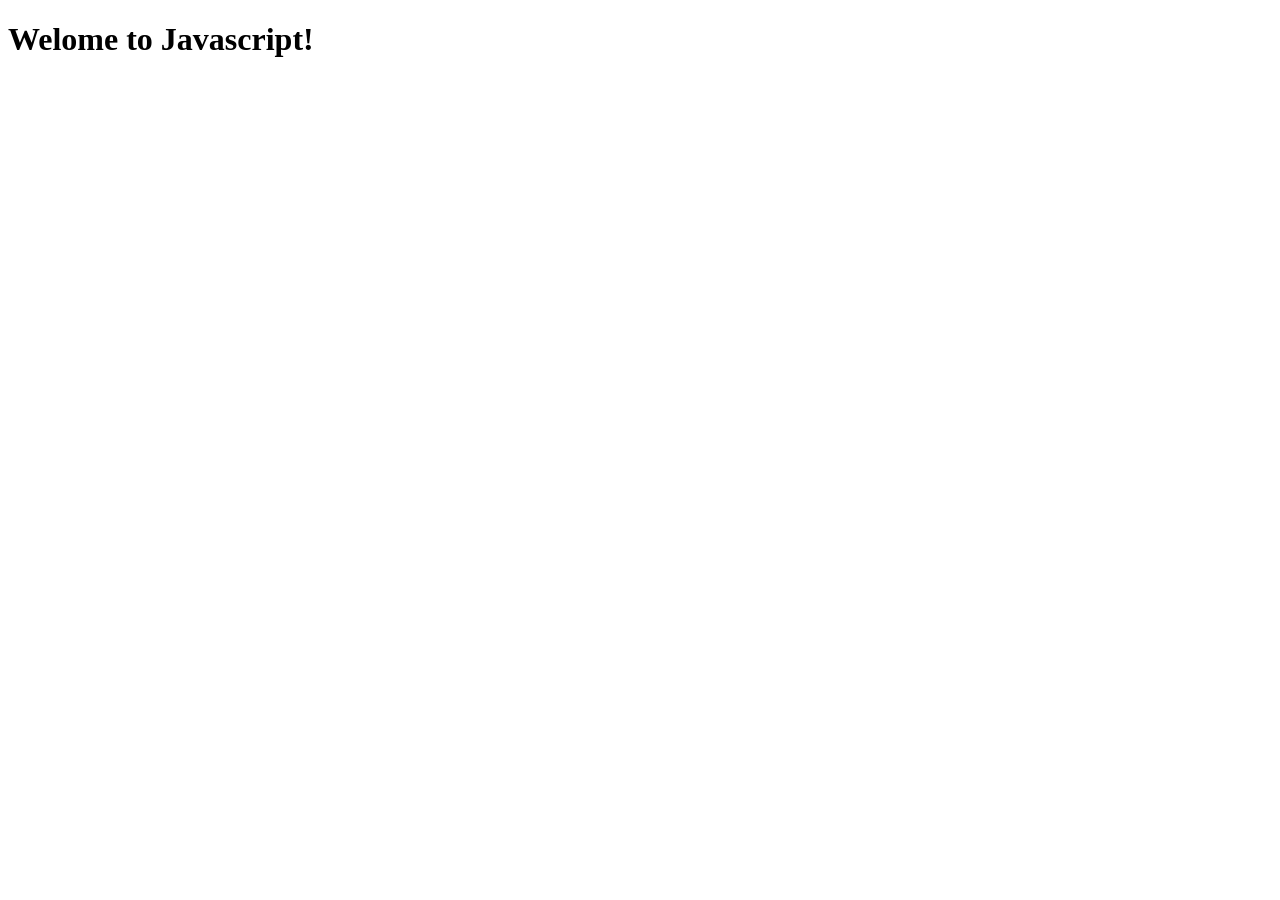
<file: W3_D1_Intro_To_JavaScript/index.html>
<!DOCTYPE html>
<html lang="en">
<head>
    <meta charset="UTF-8">
    <meta name="viewport" content="width=device-width, initial-scale=1.0">
    <title>Document</title>
</head>

<body>

    <h1>Welome to Javascript!</h1>

    <script>

        const name = "Arlinda"

        let num1 = 3

        let num2 = 5

        console.log("Hello, my name is" + " " + name)

        console.log(num1 + num2)

    </script>
    

</body>

</html>
</file>
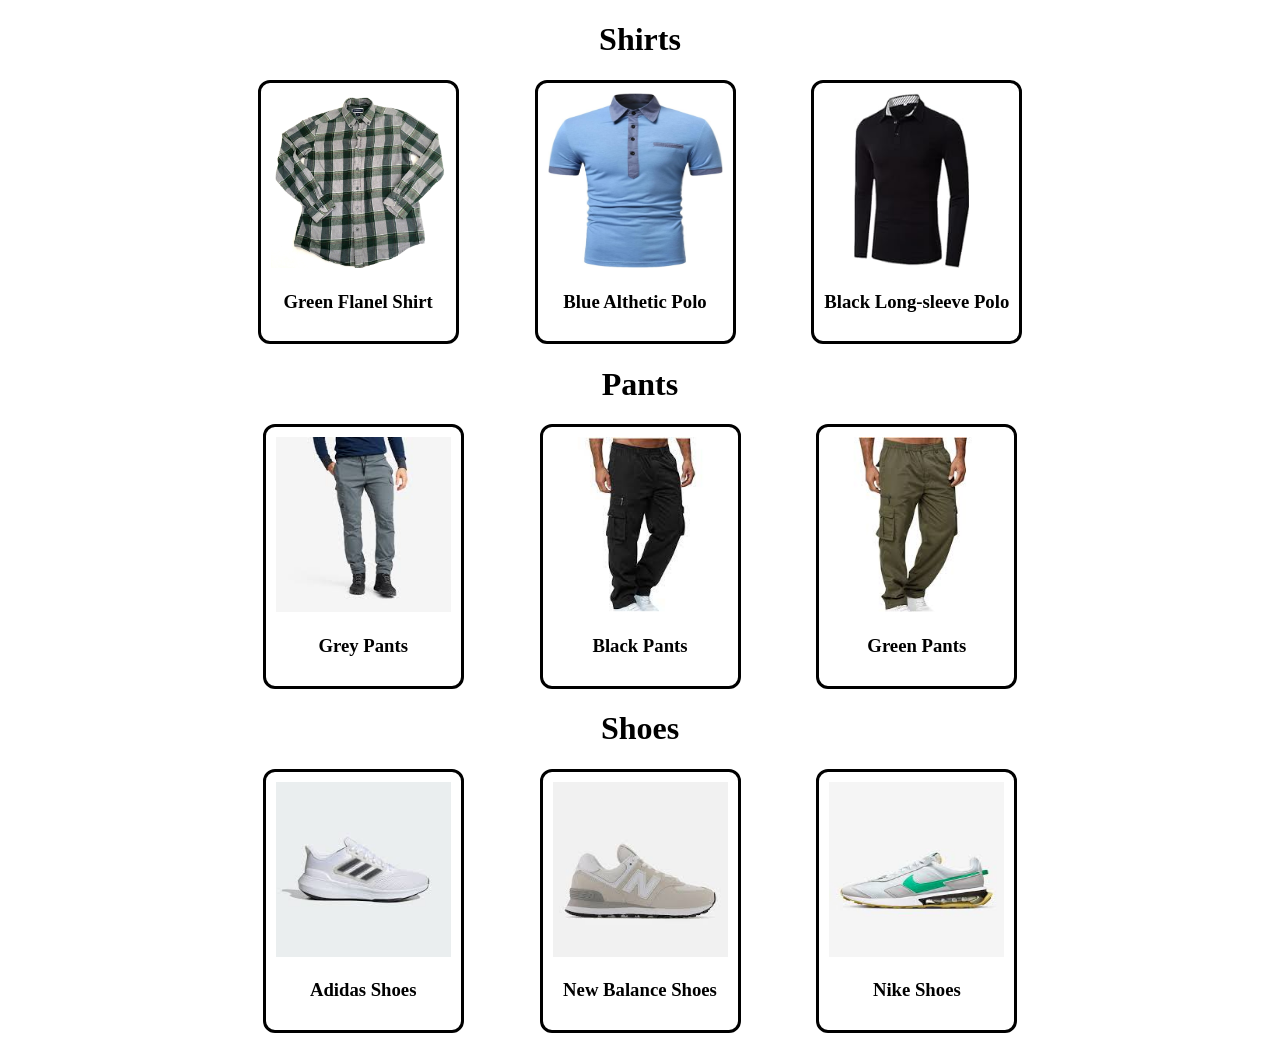
<file: W3_D2_The_DOM/index.html>
<!DOCTYPE html>
<html lang="en">
<head>
    <meta charset="UTF-8">
    <meta name="viewport" content="width=device-width, initial-scale=1.0">
    <title>Shopping Cart</title>
</head>

<body>
    <div id="shirtsSection">
        <h1 id="shirtsHeader">Shirts</h1>
        <div id="shirtsItems">
            <div id="itemShirt1">
                <img id="imgShirt1" width="175" height="175" src="./assets/shirt/shirt.jpg" />
                <h3 id="titleShirt1">Green Flanel Shirt</h3>
            </div>
            <div id="itemShirt2">
                <img id="imgShirt2" width="175" height="175" src="./assets/shirt/shirt2.jpg" />
                <h3 id="titleShirt2">Blue Althetic Polo</h3>
            </div>
            <div id="itemShirt3">
                <img id="imgShirt3" width="175" height="175" src="./assets/shirt/shirt3.jpg" />
                <h3 id="titleShirt3">Black Long-sleeve Polo</h3>
            </div>
        </div>
    </div>

    <div id="pantsSection">
        <h1 id="pantsHeader">Pants</h1>
        <div id="pantsItems">
            <div id="itemPants1">
                <img id="imgPants1" width="175" height="175" src="./assets/pants/Pants.jpg" />
                <h3 id="titlePants1">Grey Pants</h3>
            </div>
            <div id="itemPants2">
                <img id="imgPants2" width="175" height="175" src="./assets/pants/Pants2.jpg" />
                <h3 id="titlePants2">Black Pants</h3>
            </div>
            <div id="itemPants3">
                <img id="imgPants3" width="175" height="175" src="./assets/pants/Pants3.jpg" />
                <h3 id="titlePants3">Green Pants</h3>
            </div>
        </div>
    </div>

    <div id="shoesSection">
        <h1 id="shoesHeader">Shoes</h1>
        <div id="shoesItems">
            <div id="itemShoes1">
                <img id="imgShoes1" width="175" height="175" src="./assets/shoes/AdidasShoe.jpg" />
                <h3 id="titleShoes1">Adidas Shoes</h3>
            </div>
            <div id="itemShoes2">
                <img id="imgShoes2" width="175" height="175" src="./assets/shoes/NewBalanceShoe.jpg" />
                <h3 id="titleShoes2">New Balance Shoes</h3>
            </div>
            <div id="itemShoes3">
                <img id="imgShoes3" width="175" height="175" src="./assets/shoes/NikeShoe.jpg" />
                <h3 id="titleShoes3">Nike Shoes</h3>
            </div>
        </div>
    </div>
</body>

<script>
    // <============================= YOUR CODE HERE =============================>

    // <---------------- PART 1 ------------>
    // Align the clothing items horizontally

    var shirt1 = document.getElementById("itemShirt1");
    shirt1.style.display = "inline-block";

    var shirt2 = document.getElementById("itemShirt2");
    shirt2.style.display = "inline-block";

    var shirt3 = document.getElementById("itemShirt3");
    shirt3.style.display = "inline-block";

    //finish the rest of PART 1 here..

    var pants1 = document.getElementById("itemPants1");
    pants1.style.display = "inline-block";

    var pants2 = document.getElementById("itemPants2");
    pants2.style.display = "inline-block";

    var pants3 = document.getElementById("itemPants3");
    pants3.style.display = "inline-block";

    var shoes1 = document.getElementById("itemShoes1");
    shoes1.style.display = "inline-block";

    var shoes2 = document.getElementById("itemShoes2");
    shoes2.style.display = "inline-block";

    var shoes3 = document.getElementById("itemShoes3");
    shoes3.style.display = "inline-block";

    // <---------------- PART 2 ------------>
    // Space-out and center the clothing items

    var shirts = document.getElementById("shirtsItems");
    shirts.style.display = "flex";
    shirts.style.justifyContent = "center"

    shirt1.style.margin = "0% 3% 0%";
    shirt2.style.margin = "0% 3% 0%";
    shirt3.style.margin = "0% 3% 0%";

    var pants = document.getElementById("pantsItems")
    pants.style.display = "flex";
    pants.style.justifyContent = "center"

    pants1.style.margin = "0% 3% 0%";
    pants2.style.margin = "0% 3% 0%";
    pants3.style.margin = "0% 3% 0%";

    var shoes = document.getElementById("shoesItems")
    shoes.style.display = "flex"
    shoes.style.justifyContent = "center"

    shoes1.style.margin = "0% 3% 0%";
    shoes2.style.margin = "0% 3% 0%";
    shoes3.style.margin = "0% 3% 0%";

    // <---------------- PART 3 ------------>
    // Center the item descriptions and category headers

    var headings = document.getElementsByTagName("h1")
    Array.from(headings).forEach(function(heading){
        heading.style.textAlign = "center"
    })

    var headings = document.getElementsByTagName("h3")
    Array.from(headings).forEach(function(heading){
        heading.style.textAlign = "center"
    })

    // <---------------- PART 4 ------------>
    // Add padding to the item containers, Round the borders of item containers
   
    shirt1.style.padding = "10px";
    shirt1.style.borderRadius = "12px";

    shirt2.style.padding = "10px";
    shirt2.style.borderRadius = "12px";

    shirt3.style.padding = "10px";
    shirt3.style.borderRadius = "12px";

    pants1.style.padding = "10px";
    pants1.style.borderRadius = "12px";

    pants2.style.padding = "10px";
    pants2.style.borderRadius = "12px";

    pants3.style.padding = "10px";
    pants3.style.borderRadius = "12px";

    shoes1.style.padding = "10px";
    shoes1.style.borderRadius = "12px";

    shoes2.style.padding = "10px";
    shoes2.style.borderRadius = "12px";
    
    shoes3.style.padding = "10px";
    shoes3.style.borderRadius = "12px";

</script>








<style>
    #shirtsItems div {
    border: 3px solid black;
    }
    #pantsItems div {
    border: 3px solid black;
    }
    #shoesItems div {
    border: 3px solid black;
    }
</style>

</html>
</file>
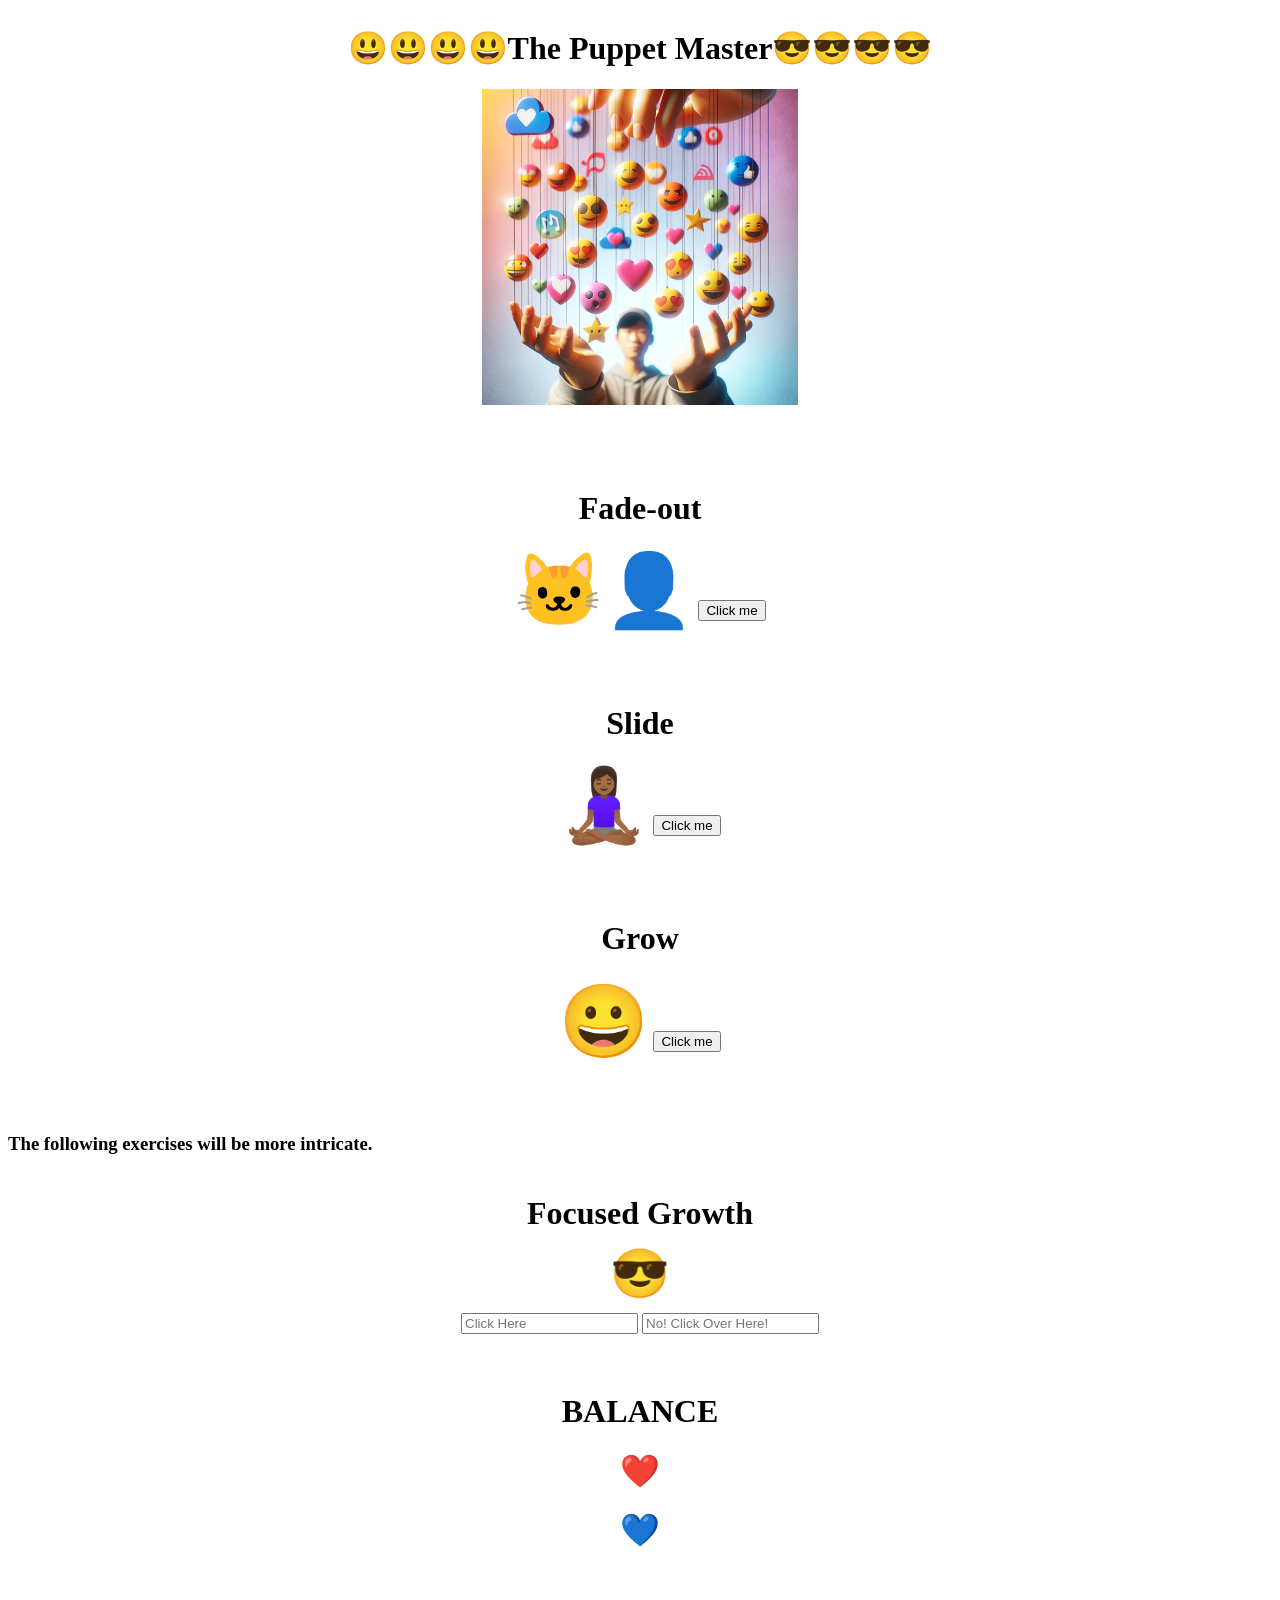
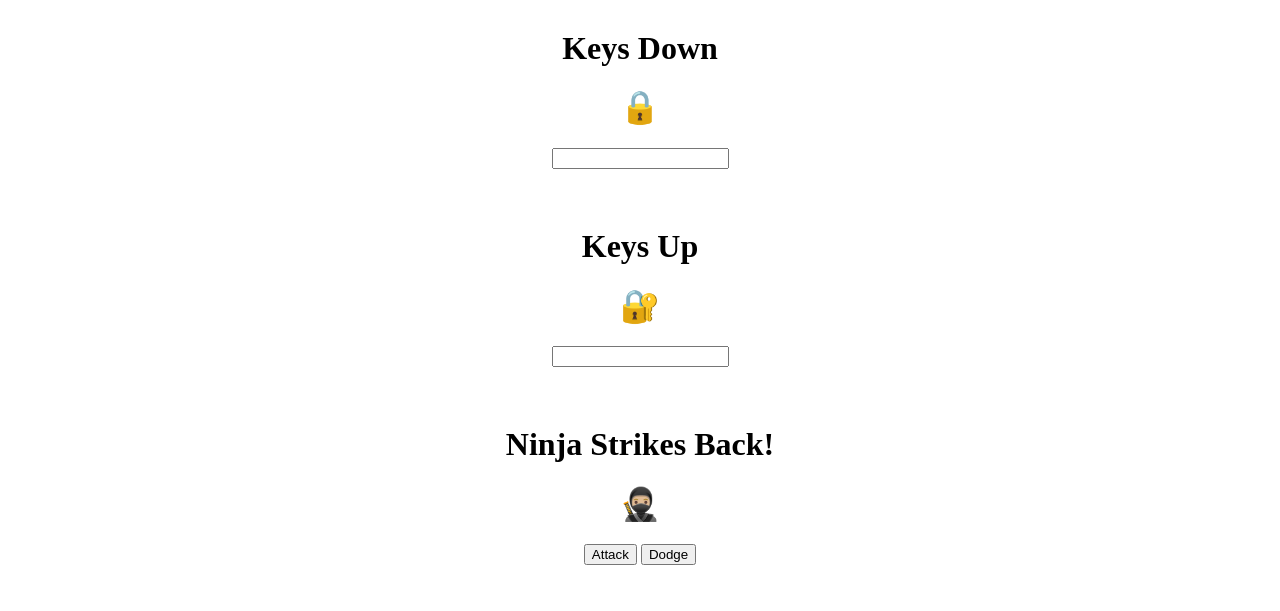
<file: W3_D3_HTML_Forms_And_JS_Events/index.html>
<!DOCTYPE html>
<html lang="en">
<head>
    <meta charset="UTF-8">
    <meta name="viewport" content="width=device-width, initial-scale=1.0">
    <title>The Puppeteer</title>
    <style>
    /* FadeOut Animation */
    @keyframes fadeOut {
        0% { opacity: 1; }
        100% { opacity: 0; }
    }
    .fadeOut {
        animation: fadeOut 2s ease forwards;
    }

    /* Slide Animation */
    @keyframes slideIn {
        0% { transform: translateX(0); }
        100% { transform: translateX(-100vh); }
    }
    .slide {
        animation: slideIn 2s ease forwards;
    }

    /* Grow Animation */
    @keyframes grow {
        0% { transform: scale(1); }
        100% { transform: scale(1.5); }
    }
    .grow {
        animation: grow 2s ease forwards;
    }

    /* Bounce Animation */
    @keyframes bounceIn {
        0%, 20%, 50%, 80%, 100% {
            transform: translateY(0);
            opacity: 1;
        }
        40% {
            transform: translateY(-30px);
        }
        60% {
            transform: translateY(-15px);
        }
    }
    .bounce {
        animation: bounceIn 2s infinite 2s;
    }
    @keyframes bounceOut {
        0%, 20%, 50%, 80%, 100% {
            transform: translateY(0);
            opacity: 1;
        }
        40% {
            transform: translateY(30px);
        }
        60% {
            transform: translateY(15px);
        }
    }
    .bounceDown {
        animation: bounceOut 2s infinite 2s;
    }
    </style>

</head>

<body>
    <div id="navbar">
        <h1>😃</h1><h1>😃</h1><h1>😃</h1><h1>😃</h1>
        <h1 id="title">
            The Puppet Master
        </h1>
        <h1>😎</h1><h1>😎</h1><h1>😎</h1><h1>😎</h1>
    </div>
    <div id="content">
        <img id="puppeteer" src="puppeteer.png" />
        <div id="assignmentBlocks">
            <div class="assignmentBlock">
                <h1>Fade-out</h1>
                <h1 id="ninjaEmoji">🐱‍👤</h1>
                <button
                    onclick='const ninjaEmojiHTML = document.getElementById("ninjaEmoji");
                    ninjaEmojiHTML.className = "fadeOut";'>Click me</button>
            </div>
            <div class="assignmentBlock">
                <h1>Slide</h1>
                <h1 id="yogaEmoji">🧘🏾‍♀️</h1>
                <button 
                    onclick='const yogaEmojiHTML = document.getElementById("yogaEmoji");
                    yogaEmojiHTML.className = "slide";'>Click me</button>
            </div>
            <div class="assignmentBlock">
                <h1>Grow</h1>
                <h1 id="smileyEmoji">😀</h1>
                <button
                    onclick='const smileyEmojiHTML = document.getElementById("smileyEmoji");
                    smileyEmojiHTML.className = "grow";'>Click me</button>
            </div>




            <h3>The following exercises will be more intricate.</h3>
            <div class="assignmentBlock">
                <h1>Focused Growth</h1>
                <h1 class="grow" id="shadeEmoji">😎</h1>
                <input placeholder="Click Here" type="text" onfocus='
                //*** YOUR JAVASCRIPT CODE HERE ***
                //Assign the grow class to the HTML element with the smiley emoji


                '/>
                <input placeholder="No! Click Over Here!" type="text" onblur=""/>
            </div>
            <div class="assignmentBlock">
                <h1>BALANCE</h1>
                <h1 id="" onmouseenter='
                //*** YOUR JAVASCRIPT CODE HERE ***
                //Assign the grow class to this HTML element
                //Remove the grow class from the HTML element with the Blue Heart Emoji

                '>❤️</h1>
                <h1 id="" onmouseleave='
                //*** YOUR JAVASCRIPT CODE HERE ***
                //Assign the grow class to this HTML element
                //Remove the grow class from the HTML element with the Red Heart Emoji

                '>💙</h1>
            </div>

            <div class="assignmentBlock">
                <h1>Keys Down</h1>
                <h1 id="" class="">🔒</h1>
                <input type="text" onkeydown='
                //*** YOUR JAVASCRIPT CODE HERE ***
                //Assign the bounceDown class to the HTML element with the Locked Emoji

                '/>
            </div>
            <div class="assignmentBlock">
                <h1>Keys Up</h1>
                <h1 id="" class="">🔐</h1>
                <input type="text" onkeyup='
                //*** YOUR JAVASCRIPT CODE HERE ***
                //Assign the bounce class to the HTML element with the Locked with Key Emoji

                '/>
            </div>
            <div class="assignmentBlock">
                <h1>Ninja Strikes Back!</h1>
                <h1 id="ninjaEmoji2">🥷🏼</h1>
                <button
                    onclick='
                    //*** YOUR JAVASCRIPT CODE HERE ***
                    //Assign the fadeOut class to the HTML element with the ninja emoji

                    '>Attack</button>
                    <button
                    onclick='
                    //*** YOUR JAVASCRIPT CODE HERE ***
                    //Remove the fadeOut class to the HTML element with the ninja emoji

                    '>Dodge</button>
            </div>
        </div>
    </div>
</body>




<!-- ======================== DO NOT MODIFY ======================== -->
<style>
    #navbar {
        display: flex;
        justify-content: center;
        align-items: center;
    }

    #title {
        display: inline-block;
    }

    #puppeteer {
        width: 25%;
    }

    #content {
        display: flex;
        align-items: center;
        flex-direction: column;

    }

    #assignmentBlocks{
        /* border: 3px solid purple; */
        margin-top: 5%;
        display: flex;
        flex-direction: column;
        width: 100%;
    }

    .assignmentBlock {
        /* border: 3px solid yellow; */
        flex: 1;
        text-align: center;
        margin-bottom: 3%;
    }

    #ninjaEmoji {
        margin-top: 0%;
        margin-bottom: 1%;
        font-size: 8vh;
        display: inline-block;
    }
    #yogaEmoji {
        margin-top: 0%;
        margin-bottom: 1%;
        font-size: 8vh;
        display: inline-block;
    }
    #smileyEmoji {
        margin-top: 0%;
        margin-bottom: 1%;
        font-size: 8vh;
        display: inline-block;
    }
</style>
<!-- ======================== DO NOT MODIFY ======================== -->

</html>
</file>
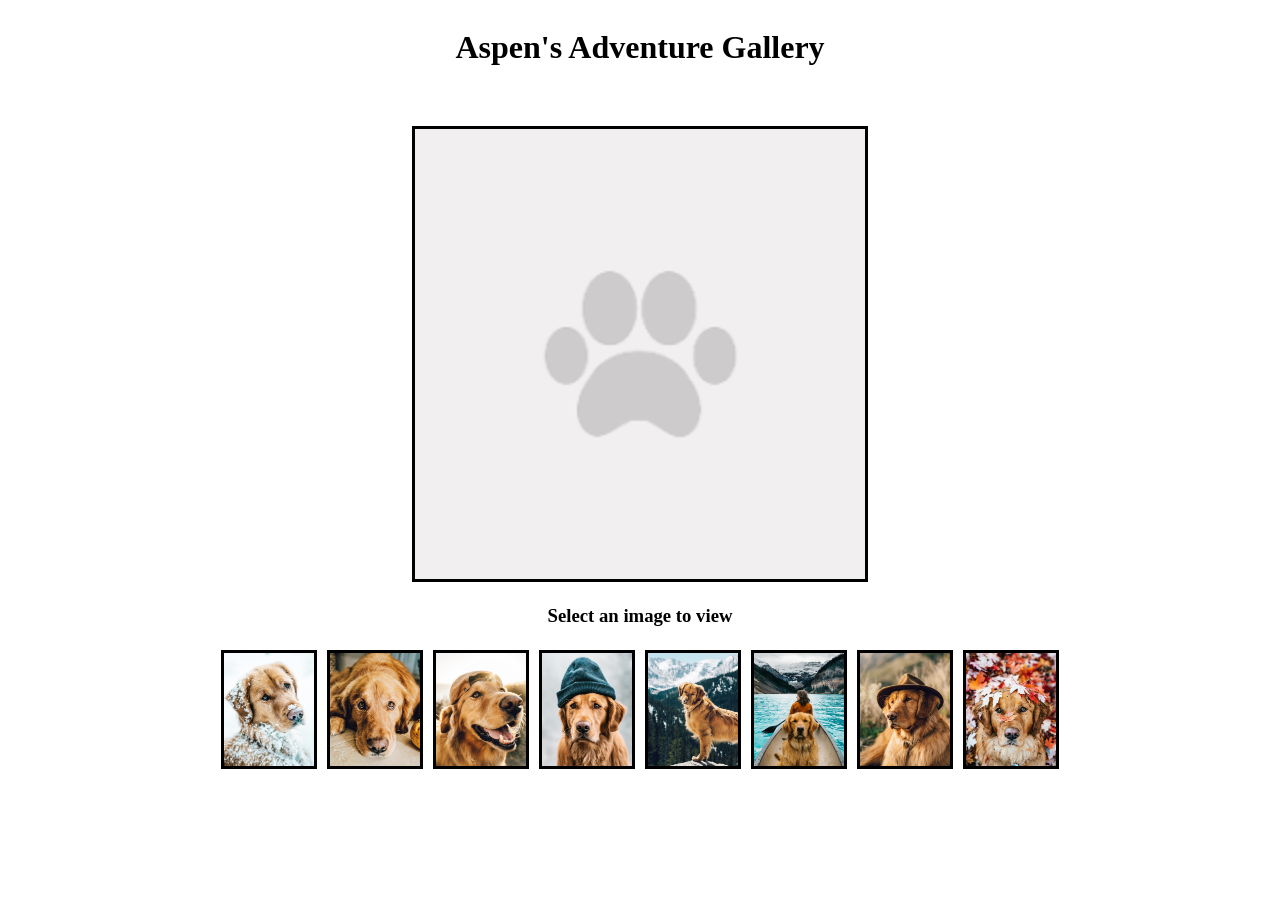
<file: W3_D4_JS_Events_Continued/index.html>
<!DOCTYPE html>
<html>

<body>
    <div id='header'>
        <h1>Aspen's Adventure Gallery</h1>
    </div>
    <div id='content'>
        <div id="mainDisplay">
            <img id="mainDisplayImage" src="assets/placeholder.png"/>
        </div>
        <h3>Select an image to view</h3>
        <div id='thumbnailsContainer'>
            <div class='thumbnail'>
                <img src="assets/Aspen1.jpg" class="thumbnailImage" id="A1I">
                <button id="A1B"
                    onclick='
                        var mainDisplayImageHTML = document.getElementById("mainDisplayImage");
                        mainDisplayImageHTML.src = "assets/Aspen1.jpg";
                '>View</button>
            </div>
            <div class='thumbnail'>
                <img src="assets/Aspen2.jpg" class="thumbnailImage" id="A2I">
                <button id="A2B"
                    onclick='
                        var mainDisplayImageHTML = document.getElementById("mainDisplayImage");
                        mainDisplayImageHTML.src = "assets/Aspen2.jpg";
                '>View</button>
            </div>
            <div class='thumbnail'>
                <img src="assets/Aspen3.jpg" class="thumbnailImage" id="A3I">
                <button id="A3B"
                    onclick='
                        var mainDisplayImageHTML = document.getElementById("mainDisplayImage");
                        mainDisplayImageHTML.src = "assets/Aspen3.jpg";
                '>View</button>
            </div>
            <div class='thumbnail'>
                <img src="assets/Aspen4.jpg" class="thumbnailImage" id="A4I">
                <button id="A4B"
                    onclick='
                        var mainDisplayImageHTML = document.getElementById("mainDisplayImage");
                        mainDisplayImageHTML.src = "assets/Aspen4.jpg";
                '>View</button>
            </div>
            <div class='thumbnail'>
                <img src="assets/Aspen5.jpg" class="thumbnailImage" id="A5I">
                <button id="A5B"
                    onclick='
                        var mainDisplayImageHTML = document.getElementById("mainDisplayImage");
                        mainDisplayImageHTML.src = "assets/Aspen5.jpg";
                '>View</button>
            </div>
            <div class='thumbnail'>
                <img src="assets/Aspen6.jpg" class="thumbnailImage" id="A6I">
                <button id="A6B"
                    onclick='
                        var mainDisplayImageHTML = document.getElementById("mainDisplayImage");
                        mainDisplayImageHTML.src = "assets/Aspen6.jpg";
                '>View</button>
            </div>
            <div class='thumbnail'>
                <img src="assets/Aspen7.jpg" class="thumbnailImage" id="A7I">
                <button id="A7B"
                    onclick='
                        var mainDisplayImageHTML = document.getElementById("mainDisplayImage");
                        mainDisplayImageHTML.src = "assets/Aspen7.jpg";
                '>View</button>
            </div>
            <div class='thumbnail'>
                <img src="assets/Aspen8.jpg" class="thumbnailImage" id="A8I">
                <button id="A8B"
                    onclick='
                        var mainDisplayImageHTML = document.getElementById("mainDisplayImage");
                        mainDisplayImageHTML.src = "assets/Aspen8.jpg";
                '>View</button>
            </div>
        </div>
    </div>
    <script>

        const Asp1But = document.getElementById("A1B")
        const Asp2But = document.getElementById("A2B")
        const Asp3But = document.getElementById("A3B")
        const Asp4But = document.getElementById("A4B")
        const Asp5But = document.getElementById("A5B")
        const Asp6But = document.getElementById("A6B")
        const Asp7But = document.getElementById("A7B")
        const Asp8But = document.getElementById("A8B")

        Asp1But.style.display = "none"
        Asp2But.style.display = "none"
        Asp3But.style.display = "none"
        Asp4But.style.display = "none"
        Asp5But.style.display = "none"
        Asp6But.style.display = "none"
        Asp7But.style.display = "none"
        Asp8But.style.display = "none"

        Asp1But.previousElementSibling.addEventListener('mouseover', function(){
                Asp1But.style.display = 'block';
            });

        Asp1But.previousElementSibling.addEventListener('mouseout', function(){
                Asp1But.style.display = 'none';
        })

        Asp2But.previousElementSibling.addEventListener('mouseover', function(){
                Asp2But.style.display = 'block';
            });

        Asp2But.previousElementSibling.addEventListener('mouseout', function(){
                Asp2But.style.display = 'none';
        })

        Asp3But.previousElementSibling.addEventListener('mouseover', function(){
                Asp3But.style.display = 'block';
            });

        Asp3But.previousElementSibling.addEventListener('mouseout', function(){
                Asp3But.style.display = 'none';
        })

        Asp4But.previousElementSibling.addEventListener('mouseover', function(){
                Asp4But.style.display = 'block';
            });

        Asp4But.previousElementSibling.addEventListener('mouseout', function(){
                Asp4But.style.display = 'none';
        })

        Asp5But.previousElementSibling.addEventListener('mouseover', function(){
                Asp5But.style.display = 'block';
            });

        Asp5But.previousElementSibling.addEventListener('mouseout', function(){
                Asp5But.style.display = 'none';
        })

        Asp6But.previousElementSibling.addEventListener('mouseover', function(){
                Asp6But.style.display = 'block';
            });

        Asp6But.previousElementSibling.addEventListener('mouseout', function(){
                Asp6But.style.display = 'none';
        })

        Asp7But.previousElementSibling.addEventListener('mouseover', function(){
                Asp7But.style.display = 'block';
            });

        Asp7But.previousElementSibling.addEventListener('mouseout', function(){
                Asp7But.style.display = 'none';
        })

        Asp8But.previousElementSibling.addEventListener('mouseover', function(){
                Asp8But.style.display = 'block';
            });

        Asp8But.previousElementSibling.addEventListener('mouseout', function(){
                Asp8But.style.display = 'none';
        })
    </script>
</body>

<style>

    #header {
        display: flex;
        justify-content: center;
    }
    #content {
        display: flex;
        flex-direction: column;
        align-items: center;
    }
    #mainDisplay{

        margin-top: 3%;
    }

    #mainDisplay img {
        width: 50vh;
        border: 3px solid black;
    }

    #thumbnailsContainer {
        display: flex;
        justify-content: space-evenly;
        flex-wrap: wrap;
        /* margin-top: 5%; */
    }
    .thumbnail {
        position: relative; /* Set position context for absolute positioning of the button */
        margin: 5px;
        display: flex;
        flex-direction: column;
        align-items: center;
        background-color: gray;
        border: 3px solid black;
    }
    .thumbnail img {
        margin: 0;
        width: 10vh;
        object-fit: cover; /* This will make sure to cover the area without stretching the image */
    }
    .thumbnail button {
        position: absolute; /* Position the button over the image */
        top: 50%;
        left: 50%;
        transform: translate(-50%, -50%); /* Center the button */
    }

/*can i increase the mouseover area so that it's not so difficult to click the view button*/
</style>
</html>
</file>
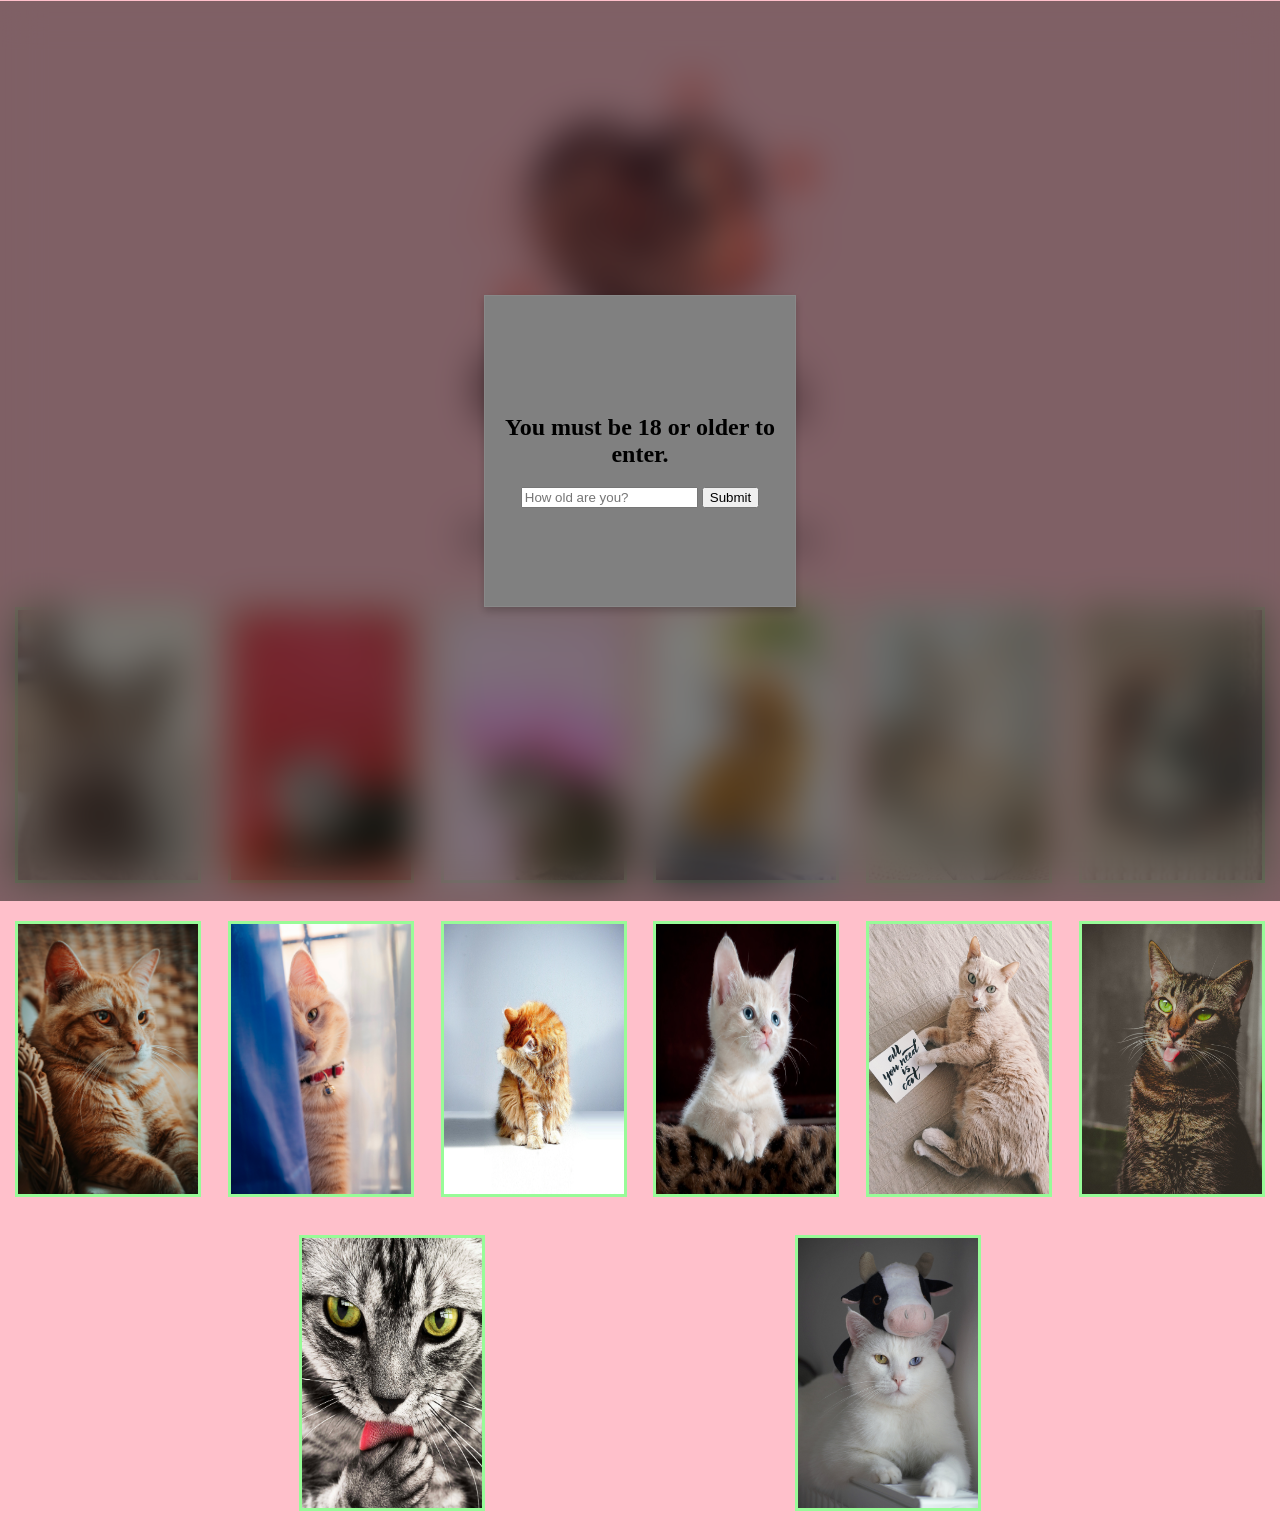
<file: W4_D2_If_Statements/index.html>
<!DOCTYPE html>
<html>
<body>

    <div id="ageGateModal">
        <div id="ageGateContent">
            <h2>You must be 18 or older to enter.</h2>
            <div id="age-form">
                <input id="ageInput" type="text" placeholder="How old are you?"/>
                <button onclick='click1();'>Submit</button>
                   
            </div>
    </div>
    </div>
<script>
    function click1(){
        console.log('test');
        let ageInputHTML = document.getElementById("ageInput");
        let userAge = ageInputHTML.value;
        let userIsAdult = userAge >= 18;
        console.log('test');

            if(userIsAdult)
                {document.getElementById("ageGateModal").style.display = "none"; console.log('test')}
            else
                {alert("You are too young to proceed. Please leave.");}          
    }                 
</script>



<!--================== DO NOT MODIFY ANYTHING BELOW =================-->



<!--================== DO NOT MODIFY ANYTHING BELOW =================-->






<!--================== DO NOT MODIFY ANYTHING BELOW =================-->


<!--================== DO NOT MODIFY ANYTHING BELOW =================-->

<!--================== DO NOT MODIFY ANYTHING BELOW =================-->



<!--================== DO NOT MODIFY ANYTHING BELOW =================-->










<!--================== DO NOT MODIFY ANYTHING BELOW =================-->
    
    <div id='header'>
        <img id="headerTitle" src="./onlycats.png"/>    
    </div>
    <div id="contentHeader">
        <h1>Fine Felines In Your Area</h1>
    </div>
    <div id="content">
        <div class='thumbnail'>
            <img src="assets/cat1.jpg" class="thumbnailImage">
        </div>
        <div class='thumbnail'>
            <img src="assets/cat2.jpg" class="thumbnailImage">
        </div>
        <div class='thumbnail'>
            <img src="assets/cat3.jpg" class="thumbnailImage">
        </div>
        <div class='thumbnail'>
            <img src="assets/cat4.jpg" class="thumbnailImage">
        </div>
        <div class='thumbnail'>
            <img src="assets/cat5.jpg" class="thumbnailImage">
        </div>
        <div class='thumbnail'>
            <img src="assets/cat6.jpg" class="thumbnailImage">
        </div>
        <div class='thumbnail'>
            <img src="assets/cat7.jpg" class="thumbnailImage">
        </div>
        <div class='thumbnail'>
            <img src="assets/cat8.jpg" class="thumbnailImage">
        </div>
        <div class='thumbnail'>
            <img src="assets/cat9.jpg" class="thumbnailImage">
        </div>
        <div class='thumbnail'>
            <img src="assets/cat10.jpg" class="thumbnailImage">
        </div>
        <div class='thumbnail'>
            <img src="assets/cat11.jpg" class="thumbnailImage">
        </div>
        <div class='thumbnail'>
            <img src="assets/cat12.jpg" class="thumbnailImage">
        </div>
        <div class='thumbnail'>
            <img src="assets/cat13.jpg" class="thumbnailImage">
        </div>
        <div class='thumbnail'>
            <img src="assets/cat14.jpg" class="thumbnailImage">
        </div>
    </div>
</body>


<style>
    body{
        background-color: pink;
        margin: 0;
        padding: 0;
        height: 100%;
        border: 1px solid pink;
    }

    #ageGateModal {
        position: fixed; /* Stay in place */
        z-index: 1; /* Sit on top */
        left: 0;
        width: 100%;
        height: 100%;
        display: flex;
        justify-content: center;
        align-items: center;
        background-color: #888;
        background-color: rgba(0, 0, 0, 0.5); /* Semi-transparent background */
        backdrop-filter: blur(20px); /* Add a blur effect to the background */
    }

    #ageGateContent {
        background-color: #fefefe;
        padding: 20px;
        border: 1px solid #888;
        width: 30vh;
        height: 30vh;
        box-shadow: 0 4px 8px 0 rgba(0,0,0,0.2);
        background-color: gray;
        animation-name: animatetop;
        display: flex;
        flex-direction: column;
        justify-content: center;
        animation-duration: 0.4s;
        
    }
    #ageGateContent h2 {
        text-align: center;
    }
    #age-form{
        text-align: center;
        align-items: center;
    } 
    #header {
        margin-top: 2.5%;
        display: flex;
        justify-content: center;
        align-items: center;
        /* border: 3px solid purple; */
    }
    #headerTitle {
        display: inline-block;
        width: 35%;
    }
    #logo {
        /* border: 3px solid red; */
        width: 15%;
        position: absolute;
        left: 3%;
        display: inline-block;
    }
    #contentHeader {
        margin-top: 3%;
        /* border: 3px solid red; */
        display: flex;
        justify-content: center;
    }
    #contentHeader h1 {
        display: inline-block;
        margin: 0;
    }
    #content {
        /* border: 3px solid black; */
        margin-top: 3%;
        display: flex;
        justify-content: space-evenly;
        flex-wrap: wrap;
    }
    .thumbnail{
        border: 3px solid palegreen;
        display: flex;
        flex-direction: column;
        width: 20vh;
        height: 30vh;
        margin-top: 1%;
        margin-bottom: 2%;
        margin-right: 1%;
        margin-left: 1%;


    }
    .thumbnail img {
        margin: 0;
        width: 100%;
        height: 100%;
    }
</style>

</html>
</file>
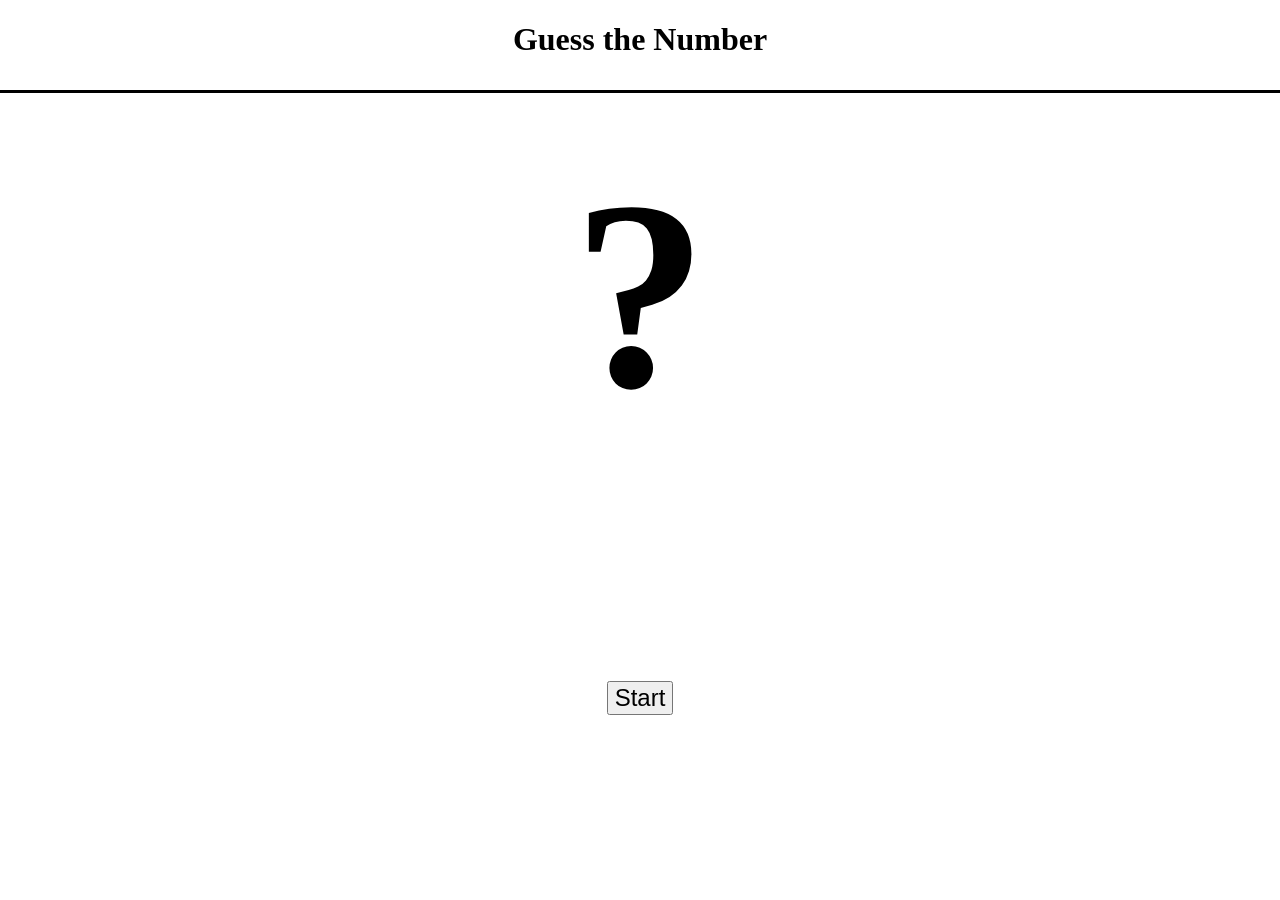
<file: W4_D3_While_Loops/index.html>
<!DOCTYPE html>
<html lang="en">

<style>
    @keyframes celebration {
        0% {background-color: white;}
        14% {background-color: orange;}
        28% {background-color: yellow;}
        42% {background-color: green;}
        57% {background-color: blue;}
        71% {background-color: indigo;}
        85% {background-color: violet;}
        100% {background-color: white;}
    }
</style>

<body id="page">
    <div id="header">
        <h1>Guess the Number</h1>
    </div>
    <div id="content">
        <div>
            <h1 id="answer">?</h1>
        </div>
        <div>
            <button id="startButton" onclick='
                var randomDecimalNumber = Math.random() * 100;
                var randomWholeNumber = Math.floor(randomDecimalNumber);
                var correctAnswer = randomWholeNumber;
                 
                console.log(correctAnswer);

                var playerGuess = prompt("Pick a number between 1 and 100.");

                console.log(playerGuess);

                function answerWon(playerGuess)
                    {document.getElementById("answer").innerHTML = correctAnswer;
                     document.getElementById("startButton").innerHTML = "Play again"}

                     if (playerGuess == correctAnswer) {
                        alert("You got it!");
                        answerWon(playerGuess);
                    } else {
                        while (playerGuess != correctAnswer) {
                            if (playerGuess > correctAnswer) {
                                alert("Too high");
                            } else if (playerGuess < correctAnswer) {
                                alert("Too low");
                            }
                            playerGuess = prompt("Pick a number between 1 and 100.");
                        }
                    }
                //*** YOUR JAVASCRIPT CODE HERE ***


                '>Start</button>
            


<!--================== DO NOT MODIFY ANYTHING BELOW =================-->








<!--================== DO NOT MODIFY ANYTHING BELOW =================-->










<!--================== DO NOT MODIFY ANYTHING BELOW =================-->







<!--================== DO NOT MODIFY ANYTHING BELOW =================-->









<!--================== DO NOT MODIFY ANYTHING BELOW =================-->











<!--================== DO NOT MODIFY ANYTHING BELOW =================-->
<!--================== DO NOT MODIFY ANYTHING BELOW =================-->





<!--================== DO NOT MODIFY ANYTHING BELOW =================-->







<!--================== DO NOT MODIFY ANYTHING BELOW =================-->
<!--================== DO NOT MODIFY ANYTHING BELOW =================-->


        </div>

    </div>

</body>

<style>
    body,
    html {
        margin: 0;
        display: flex;
        flex-direction: column;
        height: 100%;
    }

    #header {
        border-bottom: 3px solid black;
        display: flex;
        justify-content: center;
        flex: 1
    }

    #headerTitle {
        /* border: 3px solid blue; */
        display: inline-block;
    }

    #content {
        /* border: 3px solid red; */
        flex: 9;
        display: flex;
        flex-direction: column;
    }

    #content div {
        /* border: 3px solid purple; */
        flex: 1;
        display: flex;
        justify-content: center;
        align-items: center;
    }

    #answer {
        display: inline-block;
        font-size: 30vh;
        /* border: 3px solid purple; */
        margin: 0;
        padding: 0;
    }

    #guess {
        /* border: 3px solid blue; */
        flex: 1;
        display: flex;
        flex-direction: column;
        /* justify-content: center; */
        align-items: center;
    }

    #guess h1 {
        /* display: inline-block; */
        /* border: 3px solid red; */
        text-align: center;
        margin-top: 7vh;
        padding: 0;
    }

    #startButton {
        font-size: x-large;
    }

    /* Additional styles for the blinking cursor effect */
    #guessInput {
        margin-top: 6vh;
        /* height: 0.5vh; */
        width: 9vh;
        /* Make the input very thin, like a cursor */
        border: none;
        /* Remove the border */
        background: transparent;
        /* Make the background transparent */
        text-align: center;
        color: transparent;
        /* Make the text transparent so only the caret shows */
        outline: none;
        /* Remove the outline */
        caret-color: black;
        /* Set the color of the caret (the blinking cursor) */
        text-shadow: 0 0 0 black;
        /* Make the text shadow black to ensure cursor visibility */
        /* background-color: black; */
    }

    /* Keyframes for the blinking effect */
    @keyframes blink {
        to {
            visibility: hidden;
        }
    }

    /* Apply the blinking effect to the input field */
    #guessInput {
        animation: blink 1s steps(5, start) infinite;
    }

    .displayNumber {
        background-color: white;
        font-size: xx-large;
    }


</style>

</html>
</file>
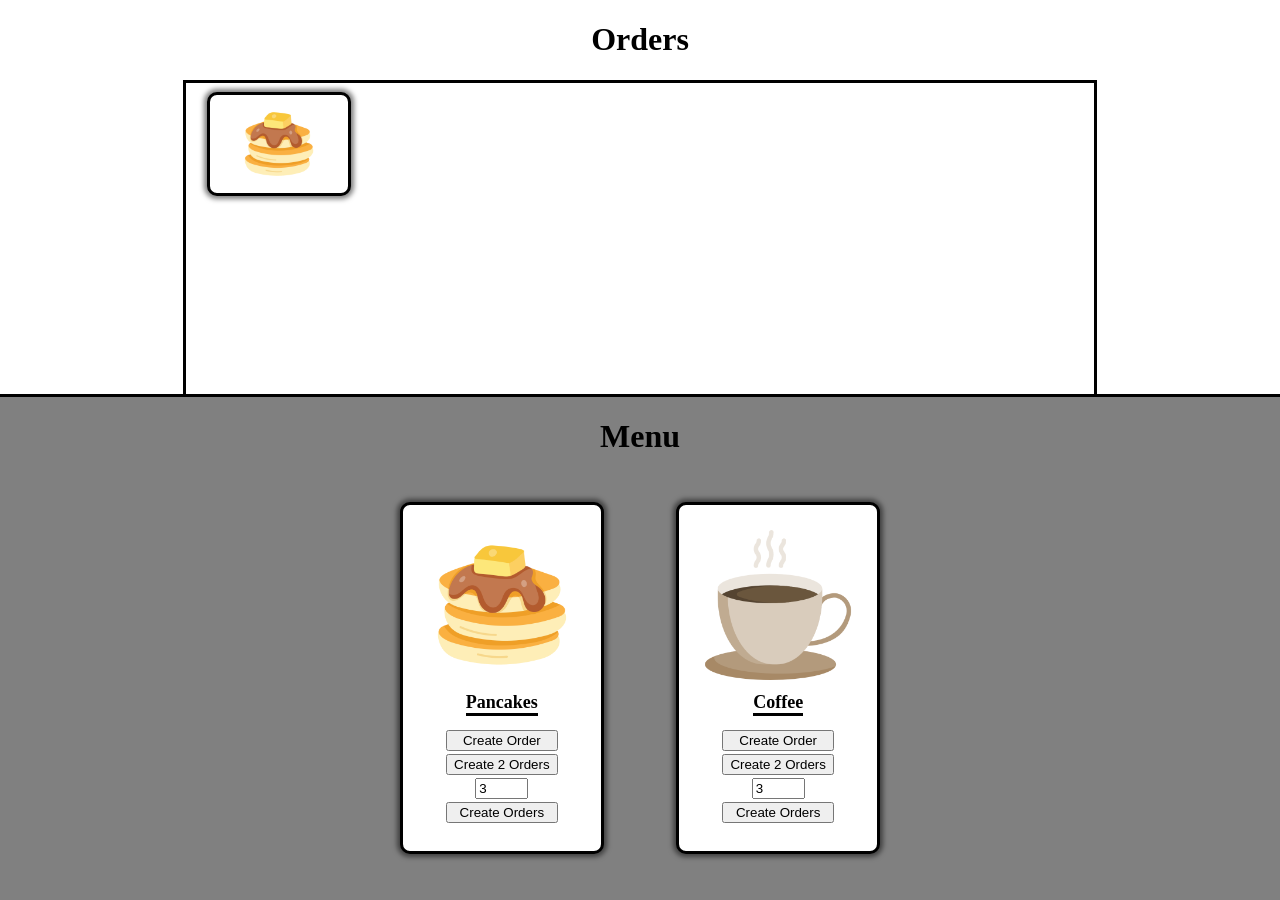
<file: W4_D4_While_Loops/index.html>
<!DOCTYPE html>
<html lang="en">

<head>
    <title>Pancake shop</title>
    <link rel="stylesheet" href="./index.css">
</head>

<body>
    <div id="app">

        <div id="ordersSection">
            <h1>Orders</h1>
            <div id="orders">
                <!-- Inject order elements here -->

                <div class="order">
                    <img src="./assets/pancakes.png" alt="pancake">
                </div>

            </div>
        </div>
        <div id="orderCreation">
            <h1>Menu</h1>
            <div id="foodoptions">
                <div class="foodoption">
                    <img src="./assets/pancakes.png" alt="pancake">
                    <h2>Pancakes</h2>
                    <button 
                        onclick='createOrder("./assets/pancakes.png", "pancake")
                        
                        //*** YOUR JAVASCRIPT CODE HERE ***
                        //Select the orders div and save it to a variable
                        //Create a new order element as a string and save it to a variable (lines 17 - 19 is an order element)
                        //Inject the new order element into the orders div using innerHTML

                    '>Create Order</button>

                    <button
                        onclick="createTwoOrders('./assets/pancakes.png', 'pancakes')
                    ">Create 2 Orders</button>                            
                     
                    <label for="quantity"></label>
                    <input type="number" id="ordersNeededOne" value="3"> 

                    <button>Create Orders</button>
                </div>
                
                <div class="foodoption">
                    <img src="./assets/coffee.png" alt="coffee">
                    <h2>Coffee</h2>
                    <button
                        onclick='createOrder("./assets/coffee.png", "coffee")
                        
                        //*** YOUR JAVASCRIPT CODE HERE ***
                        //Select the orders div and save it to a variable
                        //Create a new order element as a string and save it to a variable (lines 18 - 20 is an order element)
                        //Inject the new order element into the orders div using innerHTML



                    '>Create Order</button>

                    <button
                        onclick="createTwoOrders('./assets/coffee.png', 'coffee')
                    ">Create 2 Orders</button>
                    
                    <label for="quantity"></label>
                    <input type="number" id="ordersNeededTwo" value="3">

                    <button
                        onclick="completeOrder()                    
                    ">Create Orders</button>
                </div>

            </div>
        </div>
    </div>
    <script>

        function createOrder(imageSrc, altText){
            var ordersHTML = document.getElementByid("orders")
            var newOrder = `<div class="order">
                                <img src="${imageSrc}" alt="${altText}">
                                <button onclick="this.parentElement.remove()">Ready</button>
                            </div>`
            ordersHTML.innerHTML += newOrder;
        }

        function createTwoOrders(imageSrc, altText){
            createOrder(imageSrc, altText)
            createOrder(imageSrc, altText)
        }

        function completePancakeOrder(){
            var ordersHTML = document.getElementByid("orders")
            var pancakeInputHTML = document.getElementById("ordersNeededOne")
            var pancakeOrders = pancakeInputHTML.value
            for(let i = 0; i < pancakeOrders; i++) {
                let newOrder = `<div class="order">
                                    <img src="./assets/pancakes.png" alt="pancake">
                                    <button onclick="this.parentElement.remove()">Ready</button>
                                </div>`;
                ordersHTML.innerHTML += newOrder;
        }}

        function completeCoffeeOrder(){
            var ordersHTML = document.getElementByid("orders")
            var coffeeInputHTML = document.getElementById("ordersNeededTwo")
            var coffeeOrders = coffeeInputHTML.value
            for(let i = 0; i < coffeeOrders; i++) {
                let newOrder = `<div class="order">
                                    <img src="./assets/coffee.png" alt="coffee">
                                    <button onclick="this.parentElement.remove()">Ready</button>
                                </div>`;
                ordersHTML.innerHTML += newOrder;
        }}

    </script>
</body>

</html>
</file>
<file: W4_D4_While_Loops/index.css>
html, body {
    height: 100%;
    margin: 0;
    padding: 0;
    width: 100%;
}
#app {
    display: flex;
    flex-direction: column;
    height: 100%;
}

#header {
    flex: 1;
    display: flex;
    flex-direction: row;
    align-items: center;
    justify-content: center;
    border: 3px solid green
}

#ordersSection {
    flex: 4;
    display: flex;
    flex-direction: column;
    /* align-items: center; */
    overflow: scroll;
    overflow-x: hidden; /* Hide horizontal scrollbar */
    display: flex;
    align-items: center;

}

#ordersSection h1 {
    text-align: center;

}

#orderCreation {
    flex: 3;
    flex-direction: row;
    align-items: center;
    justify-content: center;
    background-color: grey;
    border-top: 3px solid black;
}

#orderCreation h1 {
    text-align: center;
    
}

#foodoptions {
    flex: 2;
    display: flex;
    flex-direction: row;
    align-items: center;
    justify-content: center;
    background-color: grey;
    margin-left: 3%;
    margin-right: 3%;
    height: 80%;
}

.foodoption {
    display: flex;
    justify-content: center;
    align-items: center;
    flex-direction: column;
    width: 20%;
    max-width: 150px;
    border: 3px solid black;
    background-color: white;
    border-radius: 10px;
    margin: 3%;
    padding: 2%;
    box-shadow: 0px 0px 5px 3px rgba(0, 0, 0, 0.5);
}

#orders {
    flex-wrap: wrap;
    padding-left: 1%;
    width: 70%;
    height: 100%;
    border: 3px solid black;
    border-bottom: 0;
}

.order {
    /* flex: 1; */
    display: inline-flex;
    justify-content: center;
    align-items: center;
    flex-direction: column;
    max-width: 5%;
    min-width: 120px;
    min-height: 60px;
    border: 3px solid black;
    background-color: white;
    margin: 1%;
    border-radius: 10px;
    padding: 1%;
    box-shadow: 0px 0px 5px 3px rgba(0, 0, 0, 0.5);
}



.order h2 {
    border-bottom: 3px solid black;
    text-align: center;
    font-size: 2vh;
    display: inline-block;
    margin-top: 0;
}

.order button {
    margin-top: 5px;
    width: 60%;
}

.order img {
    /* width: 30%; */
    max-height: 80px;
    /* margin-bottom: 8%; */
}


.foodoption h2 {
    border-bottom: 3px solid black;
    text-align: center;
    font-size: 2vh;
    margin-top: 0;
}

.foodoption img {
    width: 100%;
    margin-bottom: 8%;
}

.foodoption p {
    text-align: center;
    font-size: 1.5vw;
    margin-top: 0;
}

.foodoption button {
    width: 75%;
    margin-bottom: 3px;
}

.foodoption input {
    width: 30%;
    margin-bottom: 3px;
}
</file>
